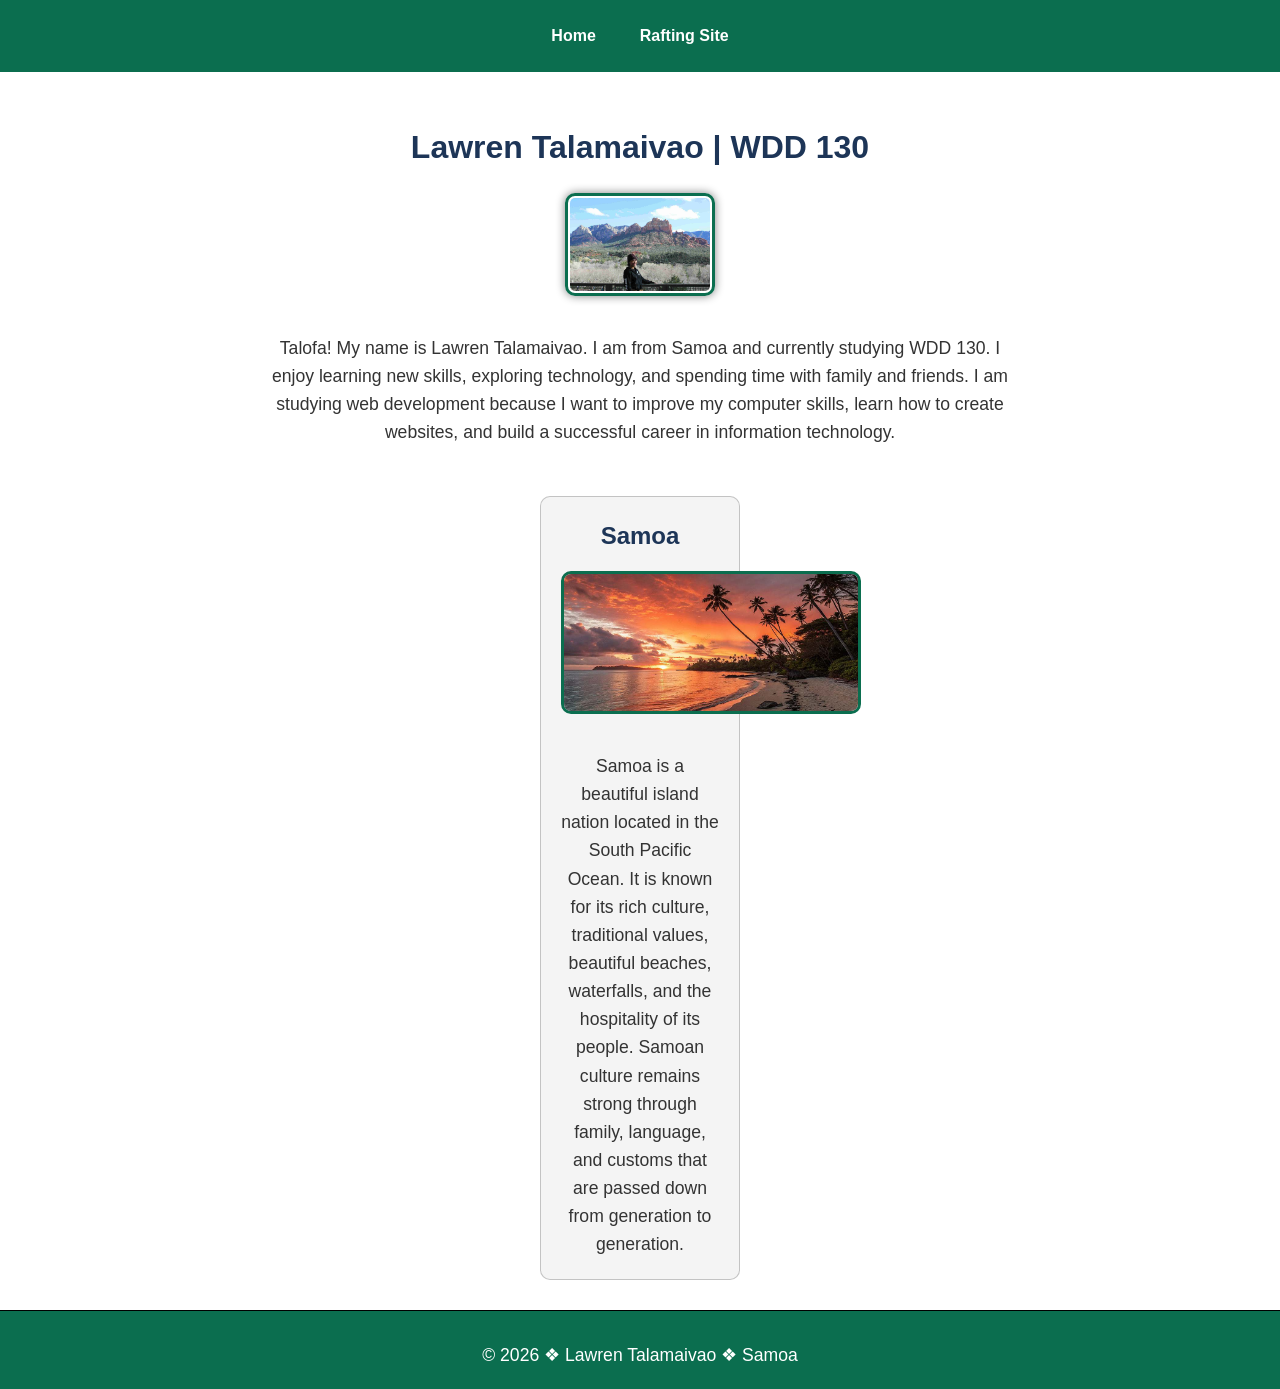
<file: index.html>
<!DOCTYPE html>
<html lang="en-US">

<head>
    <meta charset="UTF-8">
    <meta name="viewport" content="width=device-width, initial-scale=1.0">

    <title>Lawren Talamaivao | WDD 130</title>

    <meta name="description"
        content="Lawren Talamaivao's WDD 130, course home page, web development assignments, projects, and learning protfolio.">
   
    <meta name="author" content="Lawren Talamaivao">

    
   <link rel="stylesheet" href="styles/styles.css">
</head>

<body>

    <header>
        <nav>
            <a href="#">Home</a>
            <a href="wwr/">Rafting Site</a>
        </nav>
    </header>

    <main>
        <h1>Lawren Talamaivao | WDD 130</h1>

        <img src="images/profile.jpg"  alt="Hello, my name is Lawren Talamaivao">
            

        <p>
            Talofa! My name is Lawren Talamaivao. I am from Samoa and currently
            studying WDD 130. I enjoy learning new skills, exploring technology,
            and spending time with family and friends. I am studying web
            development because I want to improve my computer skills, learn how
            to create websites, and build a successful career in information
            technology.
        </p>
    </main>

    <aside>
        <h2>Samoa</h2>

        <img src="images/samoa.jpg"      alt="Beautiful Samoa landscape"> 

        <p>
            Samoa is a beautiful island nation located in the South Pacific
            Ocean. It is known for its rich culture, traditional values,
            beautiful beaches, waterfalls, and the hospitality of its people.
            Samoan culture remains strong through family, language, and customs
            that are passed down from generation to generation.
        </p>
    </aside>

    <footer>
        <p>&copy; 2026 ❖ Lawren Talamaivao ❖ Samoa</p>
    </footer>

</body>
    
</html>
</file>
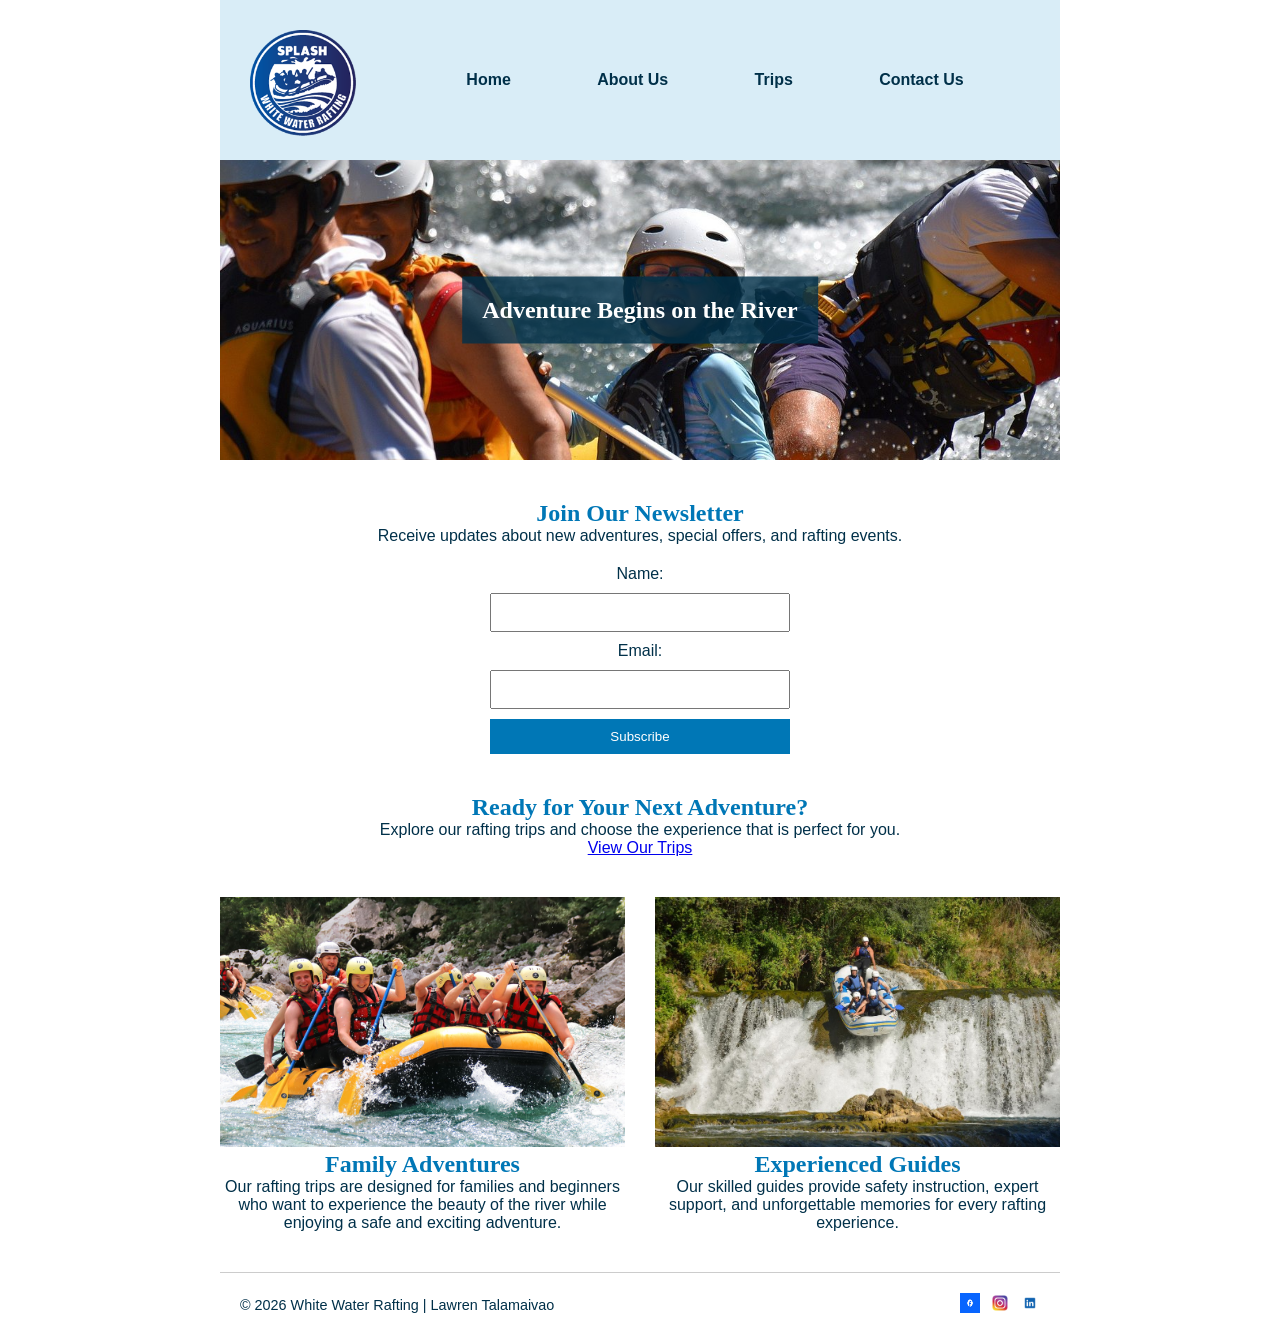
<file: wwr/index.html>
<!DOCTYPE html>
<html lang="en-US">

<head>
    <meta charset="UTF-8">
    <meta name="viewport" content="width=device-width, initial-scale=1.0">
    <meta name="description" content="Discover exciting white water rafting adventures, family trips, and unforgettable river experiences with our professional guides.">
    <meta name="author" content="Lawren Talamaivao">
    <title>Home | White Water Rafting</title>

    <link rel="stylesheet" href="styles/rafting.css">
</head>

<body>

    <header>
        <img src="images/logo.png" alt="White Water Rafting Logo">

        <nav>
            <ul>
                <li><a href="index.html">Home</a></li>
                <li><a href="about.html">About Us</a></li>
                <li><a href="trips.html">Trips</a></li>
                <li><a href="contact.html">Contact Us</a></li>
            </ul>
        </nav>
    </header>


    <main>

        <!-- Hero Section -->
        <section class="hero-home">
            <img src="images/hero-home.jpg" alt="White water rafting adventure">

            <h1>
                Adventure Begins on the River
            </h1>
        </section>


        <!-- Newsletter -->
        <section class="newsletter">

            <h2>Join Our Newsletter</h2>

            <p>
                Receive updates about new adventures, special offers, and rafting events.
            </p>

            <form>

                <label for="name">Name:</label>
                <input type="text" id="name" name="name" required>

                <label for="email">Email:</label>
                <input type="email" id="email" name="email" required>

                <button type="submit">
                    Subscribe
                </button>

            </form>

        </section>


        <!-- Call To Action -->
        <section class="cta">

            <h2>
                Ready for Your Next Adventure?
            </h2>

            <p>
                Explore our rafting trips and choose the experience that is perfect for you.
            </p>

            <a class="button" href="trips.html">
                View Our Trips
            </a>

        </section>


        <!-- Grid Content -->
        <section class="grid-content">

            <article>

                <img src="images/family-rafting.jpg" alt="Family enjoying white water rafting">

                <h2>
                    Family Adventures
                </h2>

                <p>
                    Our rafting trips are designed for families and beginners who want
                    to experience the beauty of the river while enjoying a safe and
                    exciting adventure.
                </p>

            </article>


            <article>

                <img src="images/rafting-guide.jpg" alt="Professional rafting guide">

                <h2>
                    Experienced Guides
                </h2>

                <p>
                    Our skilled guides provide safety instruction, expert support,
                    and unforgettable memories for every rafting experience.
                </p>

            </article>

        </section>


    </main>


    <footer>

        <p>
            &copy; 2026 White Water Rafting | Lawren Talamaivao
        </p>


        <div class="socialmedia">

            <a href="#">
                <img src="images/facebook.png" alt="Facebook">
            </a>

            <a href="#">
                <img src="images/instagram.png" alt="Instagram">
            </a>

            <a href="#">
                <img src="images/linkedin.png" alt="LinkedIn">
            </a>

        </div>

    </footer>


</body>

</html>
</file>
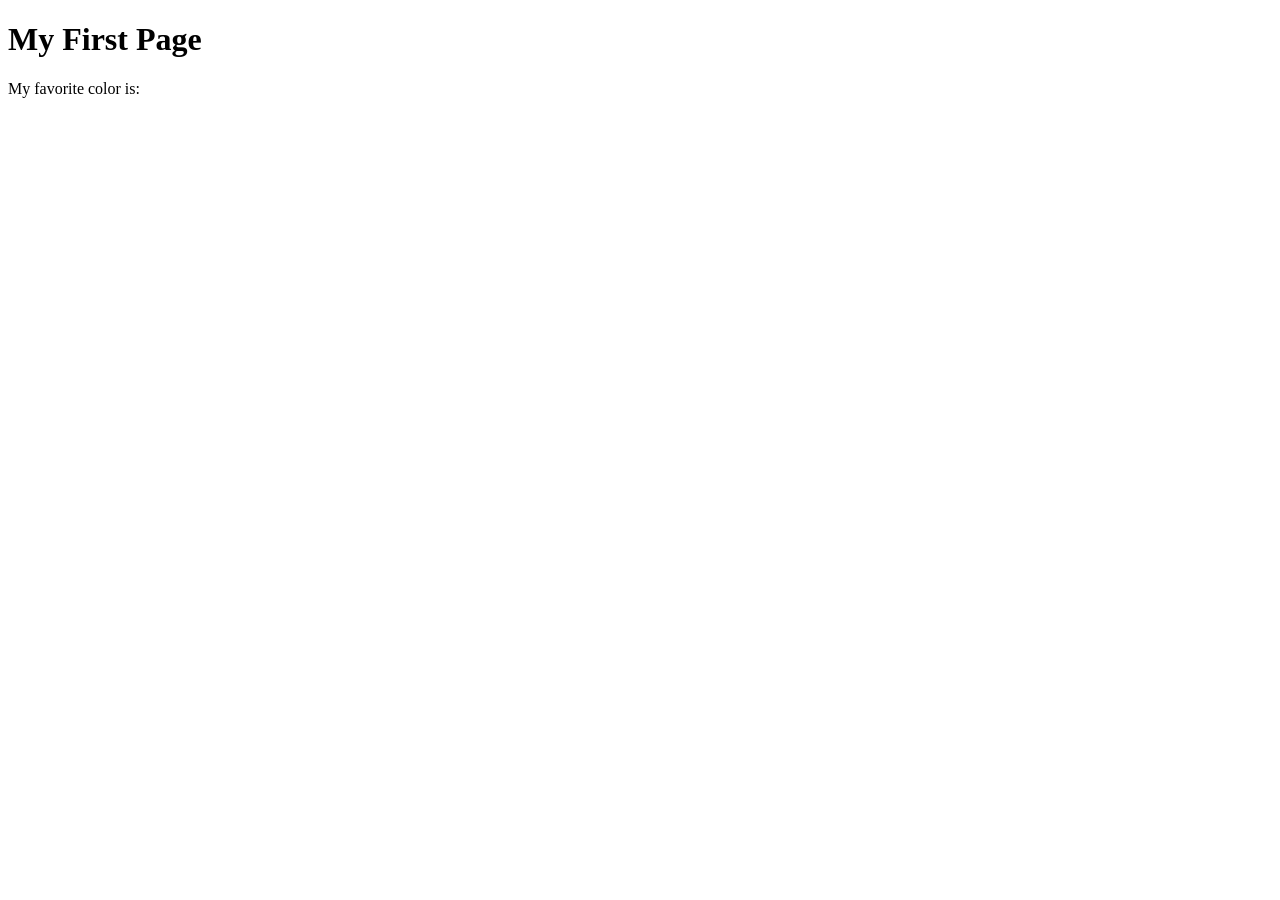
<file: week01/first-page.html>
<!DOCTYPE html>
<html lang="en">
<head>
    <meta charset="UTF-8">
    <meta name="viewport" content="width=device-width, initial-scale=1.0">
    <title>My First Page</title>
</head>
<body>
    <h1>My First Page</h1>
    <p>My favorite color is: </p>
</body>
</html>
</file>
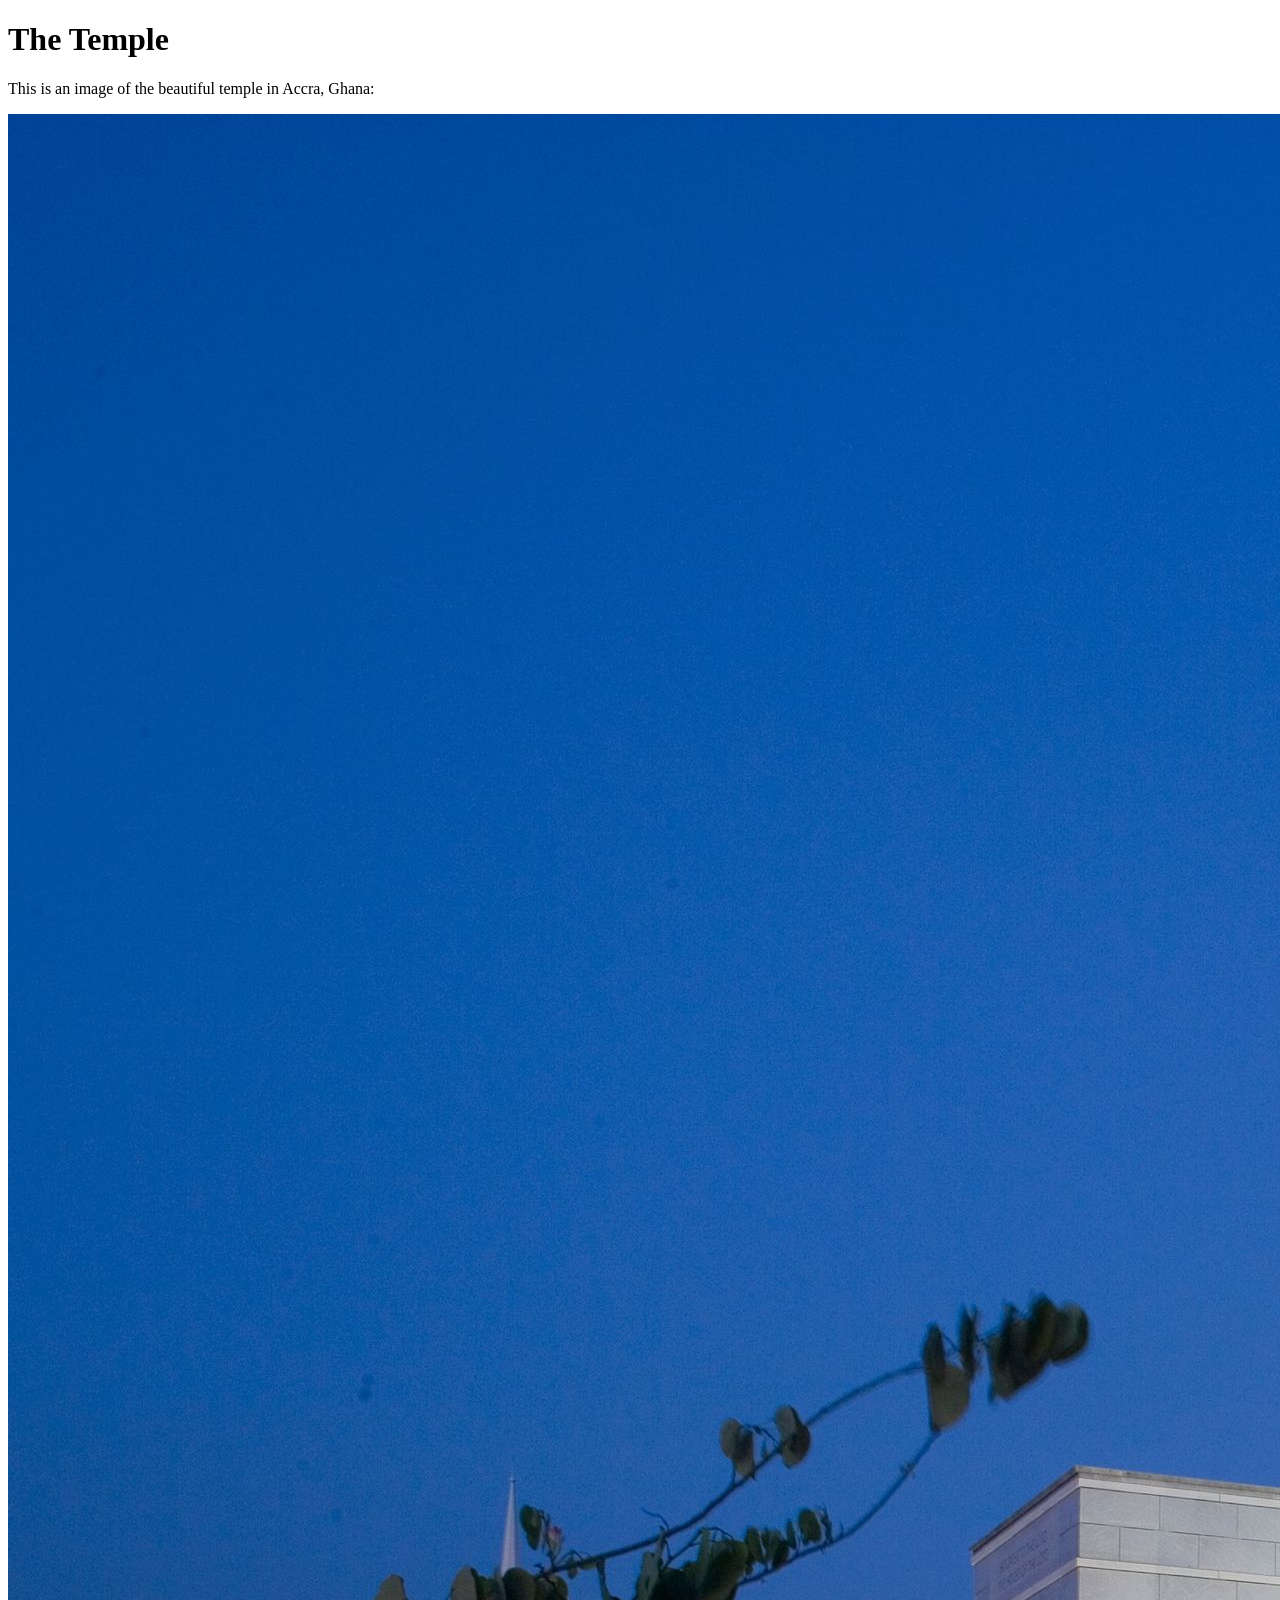
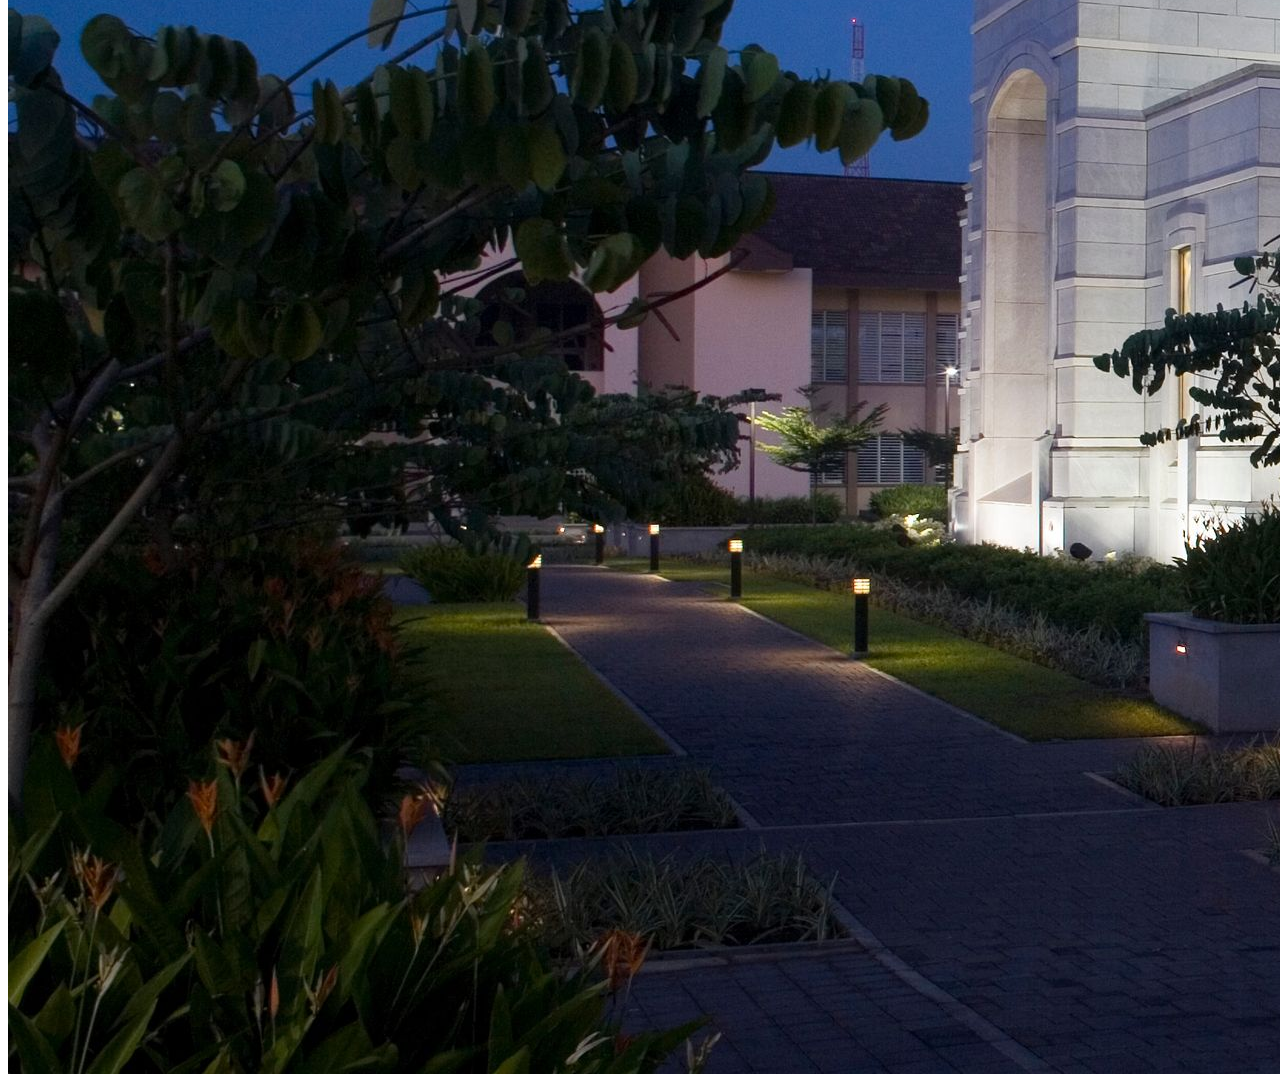
<file: week01/images.html>
<!DOCTYPE html>
<html lang="en">
<head>
    <meta charset="UTF-8">
    <meta name="viewport" content="width=device-width, initial-scale=1.0">
    <title>Temple Image</title>
</head>
<body>
    <h1>The Temple</h1>
    <p>This is an image of the beautiful temple in Accra, Ghana:</p>
    <img src="images/temple-large.jpeg" alt="The Accra Ghana Temple">
    
</body>
</html>
</file>
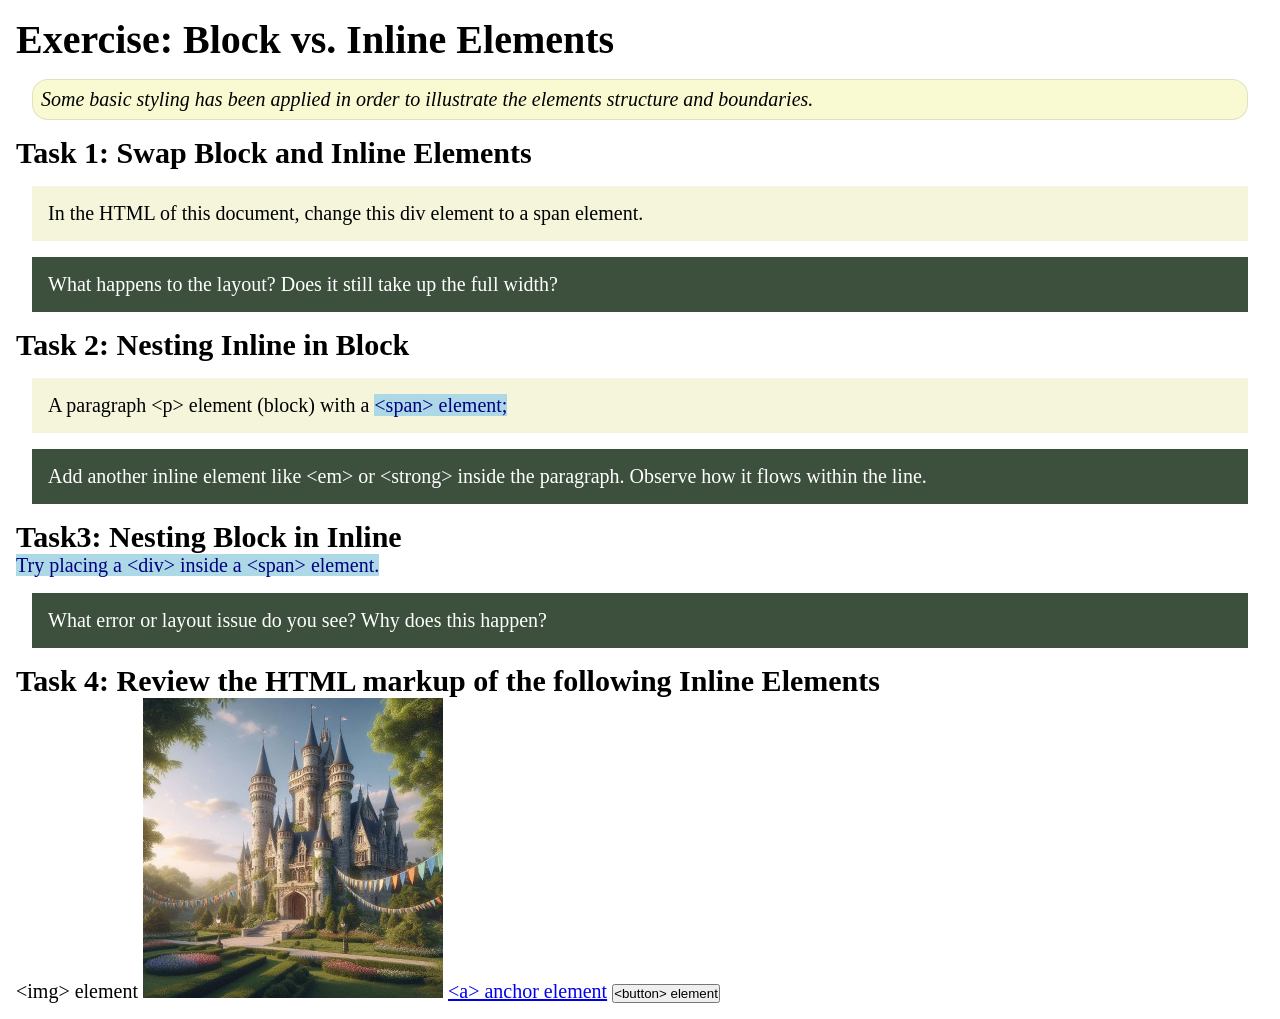
<file: week02/block-vs-inline.html>
<!DOCTYPE html>
<html lang="en">

<head>
    <meta charset="UTF-8">
    <meta name="viewport" content="width=device-width, initial-scale=1.0">
    <title>Exercise: Block vs. Inline Elements</title>
    <link rel="stylesheet" href="styles/block-vs-inline.css">
</head>

<body>
    <main>
        <h1>Exercise: Block vs. Inline Elements</h1>
        <p class="note">Some basic styling has been applied in order to illustrate the elements structure and
            boundaries.</p>

        <h2>Task 1: Swap Block and Inline Elements</h2>
        <div>In the HTML of this document, change this div element to a span element.</div>

        <p class="question">What happens to the layout? Does it still take up the full width?</p>

        <h2>Task 2: Nesting Inline in Block</h2>
        <p>A paragraph &lt;p&gt; element (block) with a <span>&lt;span&gt; element;</span></p>
        <p class="question">Add another inline element like &lt;em&gt; or &lt;strong&gt; inside the paragraph. Observe
            how it flows within the line.</p>

        <h2>Task3: Nesting Block in Inline</h2>
        <span>Try placing a &lt;div&gt; inside a &lt;span&gt; element.</span>
            <p class="question">What error or layout issue do you see? Why does this happen?</p>


            <h2>Task 4: Review the HTML markup of the following Inline Elements</h2>
        &lt;img&gt; element
        <img src="images/castle.webp" alt="placeholder image (images are inline)" width="300" height="300">
        <a href="https://churchofjesuschrist.org">&lt;a&gt; anchor element</a>
        <button type="button">&lt;button&gt; element</button>
    </main>
</body>

</html>
</file>
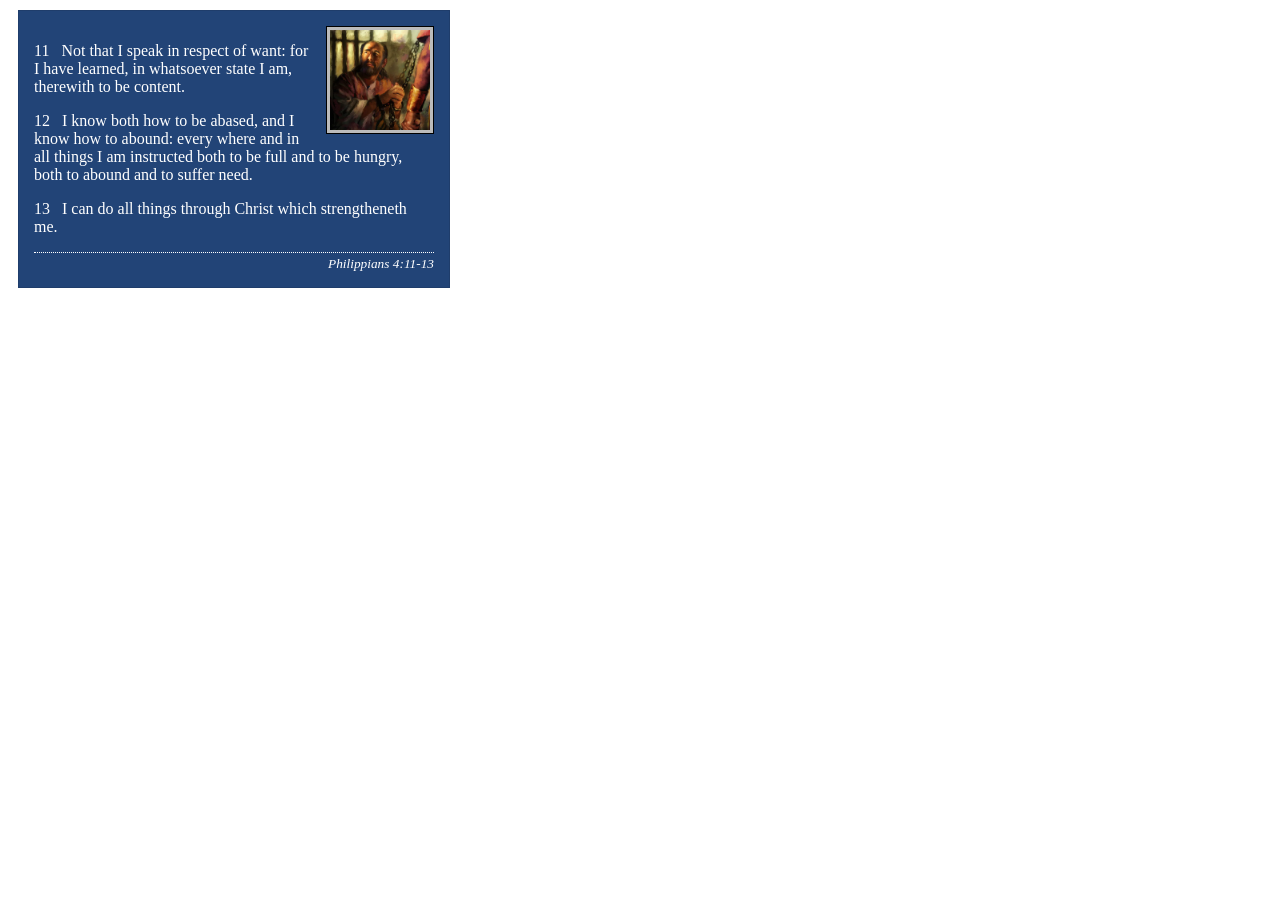
<file: week02/box-model-solution.html>
<!DOCTYPE html>
<html lang="en">
<head>
    <meta charset="UTF-8">
    <meta name="viewport" content="width=device-width, initial-scale=1.0">
    <title>Box Model Activity</title>
    <link rel="stylesheet" href="styles/box-model-solution.css">
</head>
<body>
    <main>
        <div class="callout">
            <img src="images/apostle-paul-imprisoned.webp" alt="Paul the Apostle - Imprisoned in Rome" width="200" height="200">
            <blockquote>
                <p>11 &nbsp; Not that I speak in respect of want: for I have learned, in whatsoever state I am, therewith to be content.</p>
                <p>12 &nbsp; I know both how to be abased, and I know how to abound: every where and in all things I am instructed both to be full and to be hungry, both to abound and to suffer need.</p>
                <p>13 &nbsp; I can do all things through Christ which strengtheneth me.</p>
            </blockquote>
            <cite>Philippians 4:11-13</cite>
        </div>
    </main>
</body>
</html>
</file>
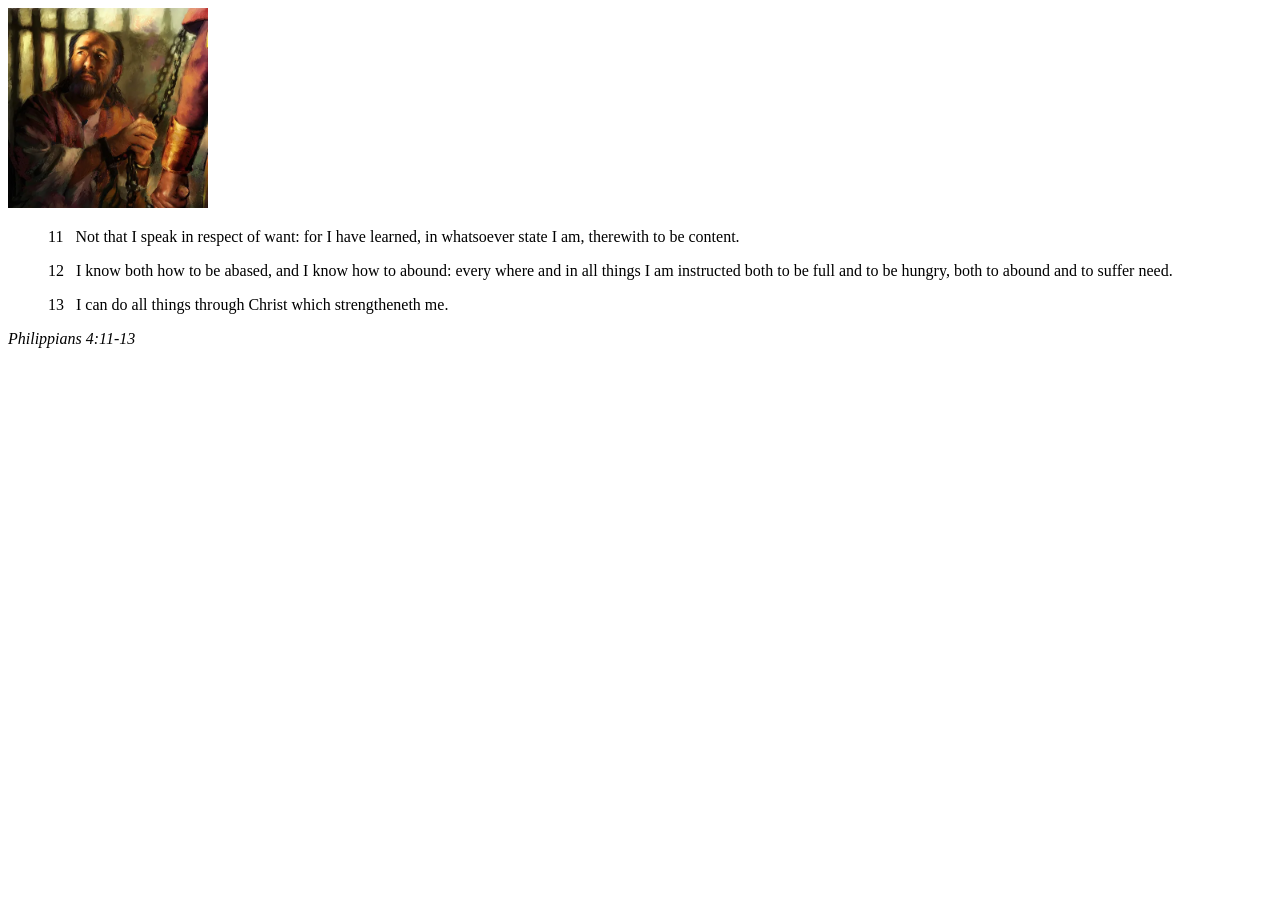
<file: week02/box-model.html>
<!DOCTYPE html>
<html lang="en">
<head>
    <meta charset="UTF-8">
    <meta name="viewport" content="width=device-width, initial-scale=1.0">
    <title>Box Model Activity</title>
</head>
<body>
    <main>
        <div class="callout">
            <img src="images/apostle-paul-imprisoned.webp" alt="Paul the Apostle - Imprisoned in Rome" width="200" height="200">
            <blockquote>
                <p>11 &nbsp; Not that I speak in respect of want: for I have learned, in whatsoever state I am, therewith to be content.</p>
                <p>12 &nbsp; I know both how to be abased, and I know how to abound: every where and in all things I am instructed both to be full and to be hungry, both to abound and to suffer need.</p>
                <p>13 &nbsp; I can do all things through Christ which strengtheneth me.</p>
            </blockquote>
            <cite>Philippians 4:11-13</cite>
        </div>
    </main>
</body>
</html>
</file>
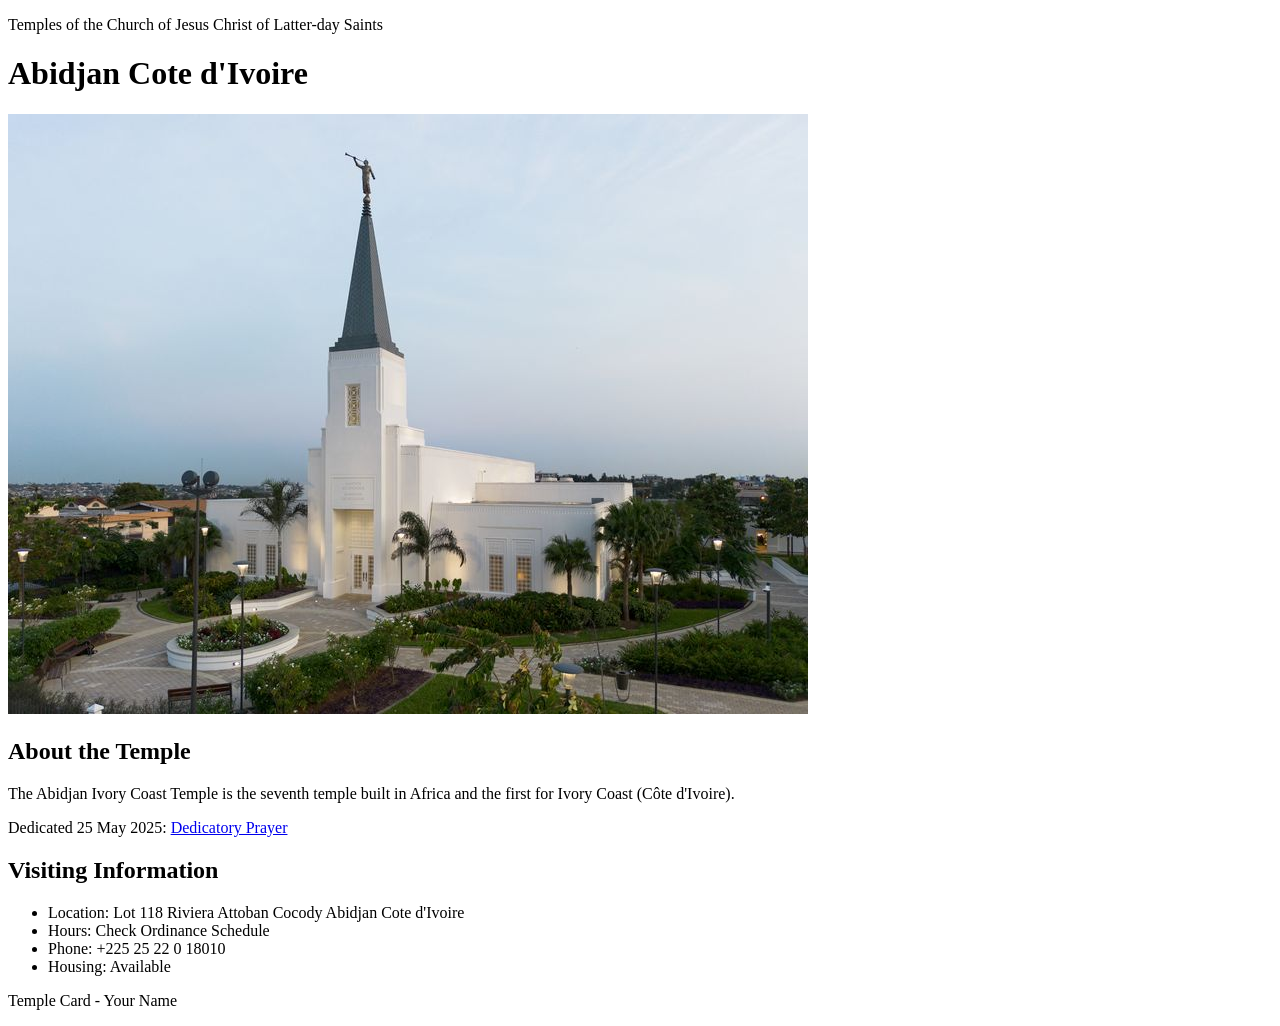
<file: week02/temple.html>
<!DOCTYPE html>
<html lang="en">

<head>
    <meta charset="UTF-8">
    <meta name="viewport" content="width=device-width, initial-scale=1.0">
    <title>Temple Card - Abidjan Cote d'Ivoire</title>
</head>

<body>
    <header>
        <p>Temples of the Church of Jesus Christ of Latter-day Saints</p>
    </header>
    <main>
        <h1>Abidjan Cote d'Ivoire</h1>
        <picture>
            <img src="images/abidjan-ivory-coast.jpeg" alt="Abidjan Cote d'Ivoire Temple">
        </picture>
        <section>
            <h2>About the Temple</h2>
            <p>The Abidjan Ivory Coast Temple is the seventh temple built in Africa and the first for Ivory Coast (Côte
                d'Ivoire).</p>
            <p>Dedicated 25 May 2025: <a
                    href="https://www.churchofjesuschrist.org/temples/dedicatory-prayer/abidjan-ivory-coast-temple/2025-05-25?lang=eng"
                    target="_blank" rel="noopener noreferrer">Dedicatory Prayer</a></p>
        </section>
        <section>
            <h2>Visiting Information</h2>
            <ul>
                <li>Location: Lot 118 Riviera Attoban Cocody Abidjan Cote d'Ivoire</li>
                <li>Hours: Check Ordinance Schedule</li>
                <li>Phone: +225 25 22 0 18010</li>
                <li>Housing: Available</li>
            </ul>
        </section>
    </main>
    <footer>
        <p>Temple Card - Your Name</p>
    </footer>
</body>

</html>
</file>
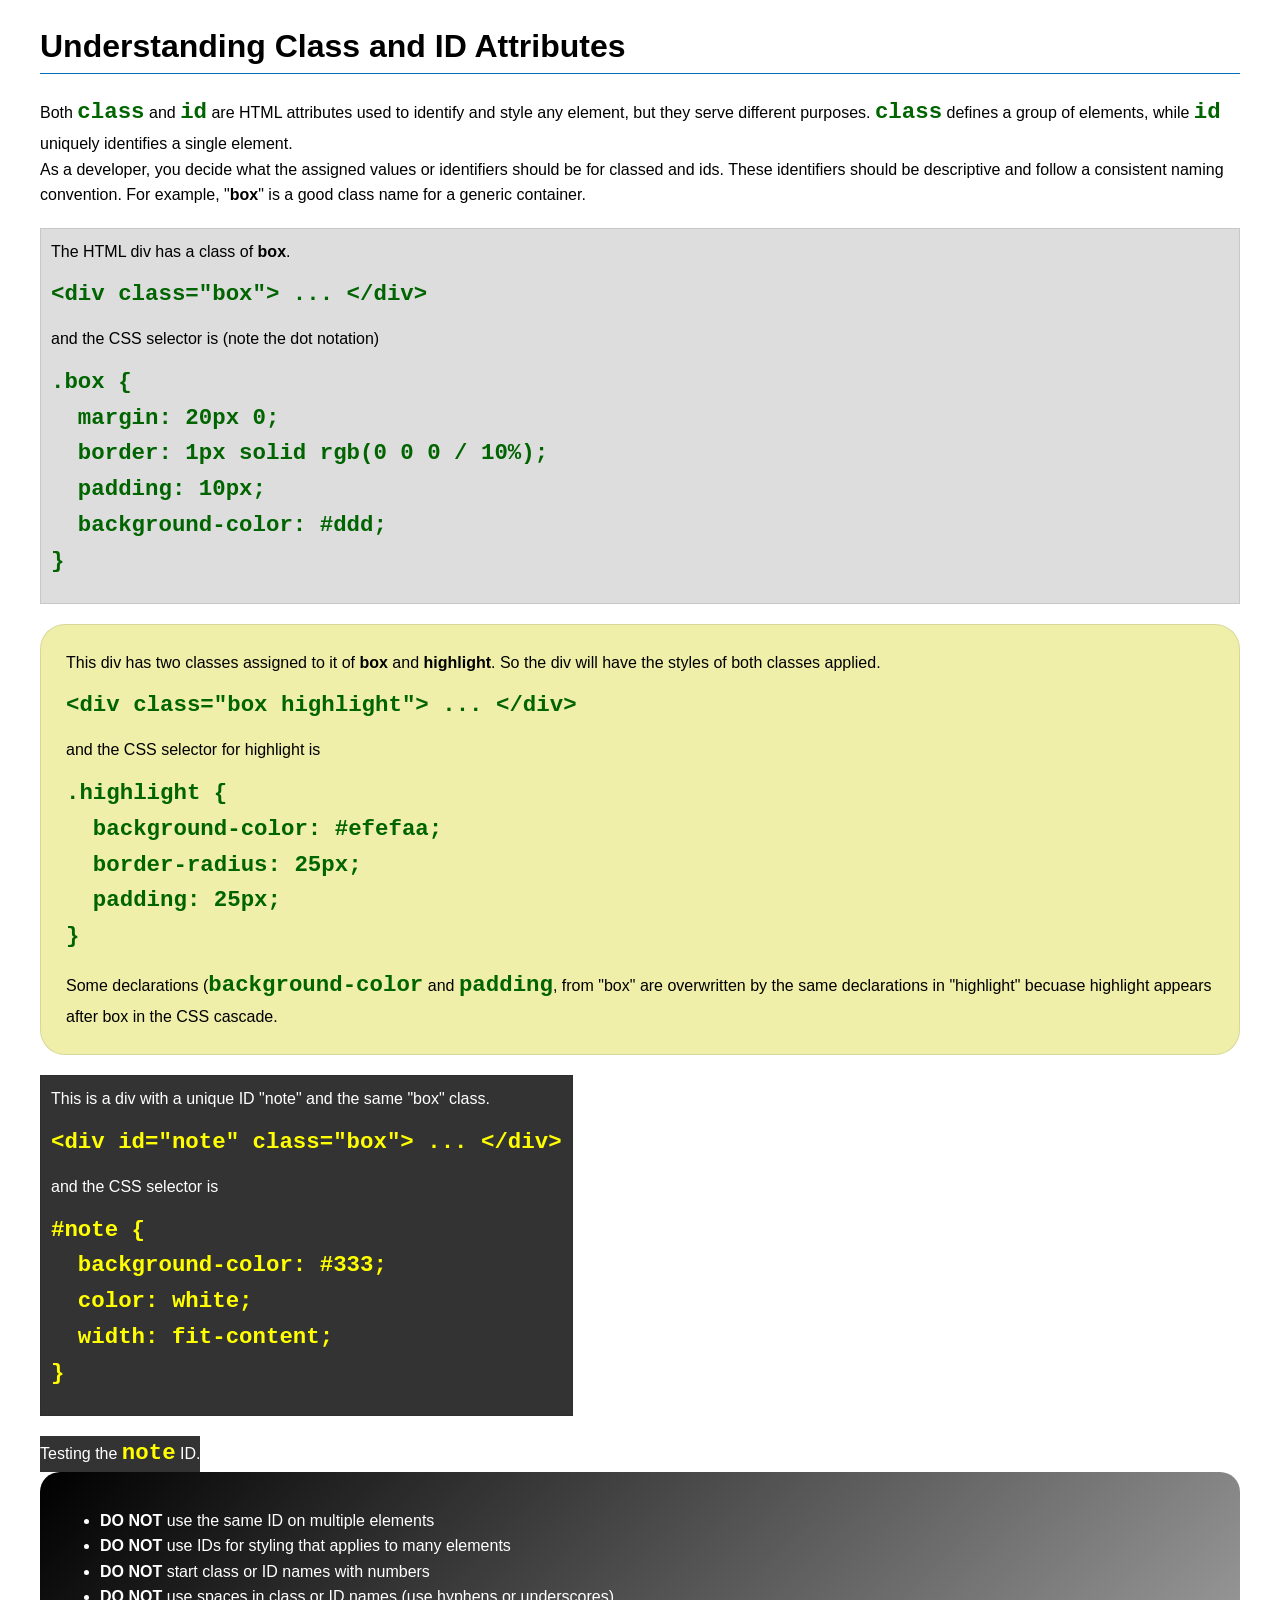
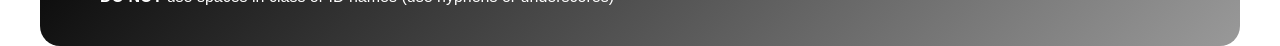
<file: week03/class-and-id.html>
<!DOCTYPE html>
<html lang="en">

<head>
    <meta charset="UTF-8">
    <meta name="viewport" content="width=device-width, initial-scale=1.0">
    <title>Class vs ID Attributes</title>
    <link rel="stylesheet" href="styles/class-and-id.css">
</head>

<body>
    <h1>Understanding Class and ID Attributes</h1>
    <p>Both <code>class</code> and <code>id</code> are HTML attributes used to identify and style any element, but they
        serve different purposes. <code>class</code> defines a group of elements, while <code>id</code> uniquely
        identifies a single element.</p>
    <p>As a developer, you decide what the assigned values or identifiers should be for classed and ids. These
        identifiers should be
        descriptive and follow a consistent naming convention. For example, "<strong>box</strong>" is a good class name
        for a generic container.</p>
    <div class="box">
        <p>The HTML div has a class of <strong>box</strong>.</p>
        <pre><code class="html">&lt;div class="box"&gt; ... &lt;/div&gt;</code></pre>
        and the CSS selector is (note the dot notation)
        <pre><code class="css">.box {
  margin: 20px 0;
  border: 1px solid rgb(0 0 0 / 10%);
  padding: 10px;
  background-color: #ddd; 
}</code></pre>
    </div>

    <div class="box highlight">
        <p>This div has two classes assigned to it of <strong>box</strong> and <strong>highlight</strong>. So the div
            will have the styles of both classes applied.</p>
        <pre><code class="html">&lt;div class="box highlight"&gt; ... &lt;/div&gt;</code></pre>
        and the CSS selector for highlight is
        <pre><code class="css">.highlight {
  background-color: #efefaa;
  border-radius: 25px;
  padding: 25px;
}</code></pre>
<p>Some declarations (<code>background-color</code> and <code>padding</code>, from "box" are overwritten by the same declarations in "highlight" becuase highlight appears after box in the CSS cascade.</p>
    </div>

    <div id="note" class="box">
        <p>This is a div with a unique ID "note" and the same "box" class.</p>
        <pre><code class="html">&lt;div id="note" class="box"&gt; ... &lt;/div&gt;</code></pre>
        and the CSS selector is
        <pre><code class="css">#note {
  background-color: #333;
  color: white;
  width: fit-content;
}</code></pre>
    </div>

    <div id="note">
        <p>Testing the <code>note</code> ID.</p>
    </div>

    <section id="best-practice">
        <ul>
            <li><strong>DO NOT</strong> use the same ID on multiple elements</li>
            <li><strong>DO NOT</strong> use IDs for styling that applies to many elements</li>
            <li><strong>DO NOT</strong> start class or ID names with numbers</li>
            <li><strong>DO NOT</strong> use spaces in class or ID names (use hyphens or underscores)</li>
        </ul>
    </section>




</body>

</html>
</file>
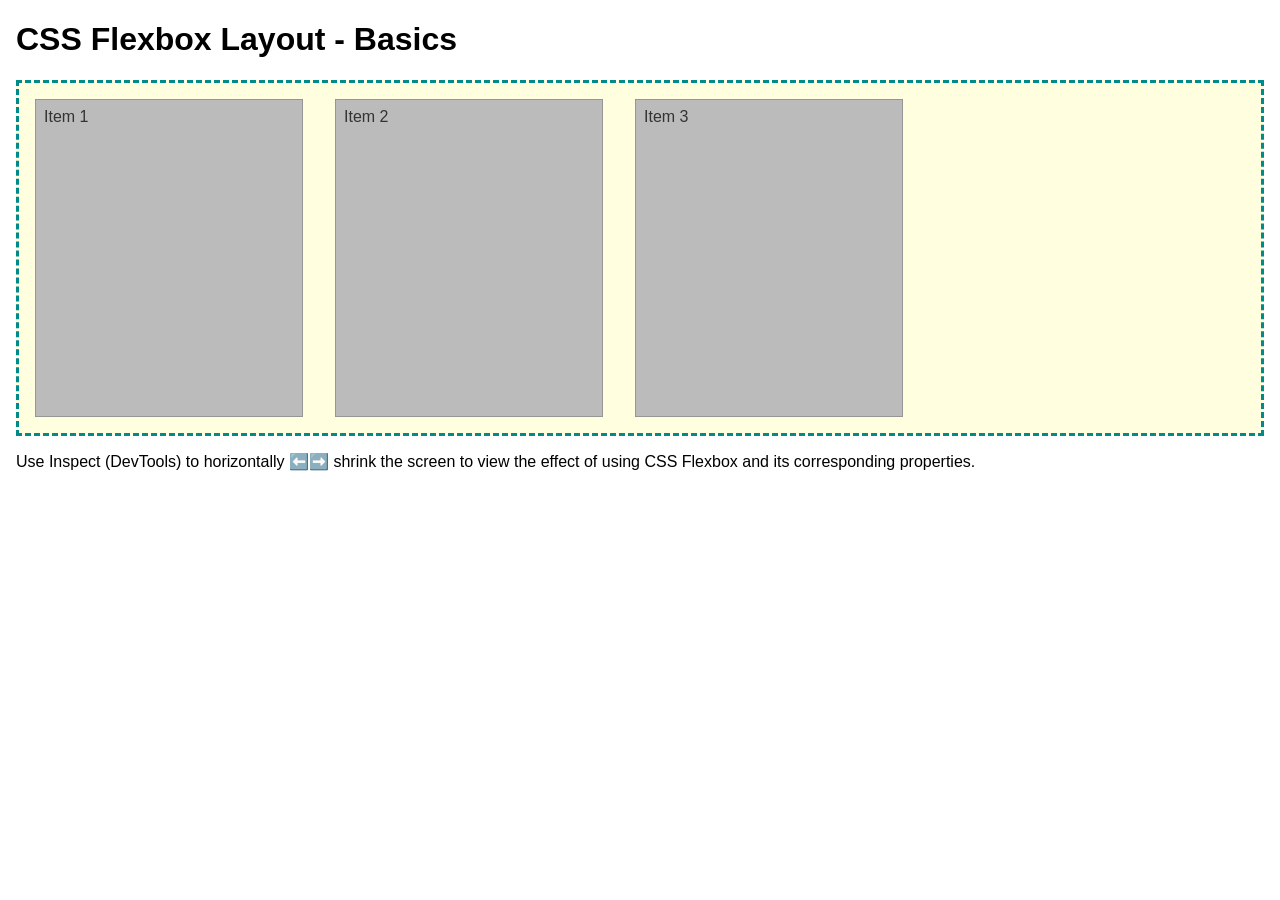
<file: week04/flexbox-layout.html>
<!DOCTYPE html>
<html lang="en">
<head>
    <meta charset="UTF-8">
    <meta name="viewport" content="width=device-width, initial-scale=1.0">
    <title>CSS Flexbox Layout - Basics</title>
    <link rel="stylesheet" href="styles/flexbox.css">
</head>
<body>
    <main>
        <h1>CSS Flexbox Layout - Basics</h1>
        <div class="flex-container">
            <div class="flex-item item1">Item 1</div>
            <div class="flex-item item2">Item 2</div>
            <div class="flex-item item3">Item 3</div>
        </div>
        <p>Use Inspect (DevTools) to horizontally ⬅️➡️ shrink the screen to view the effect of using CSS Flexbox and its corresponding properties.</p>
    </main>
</body>
</html>
</file>
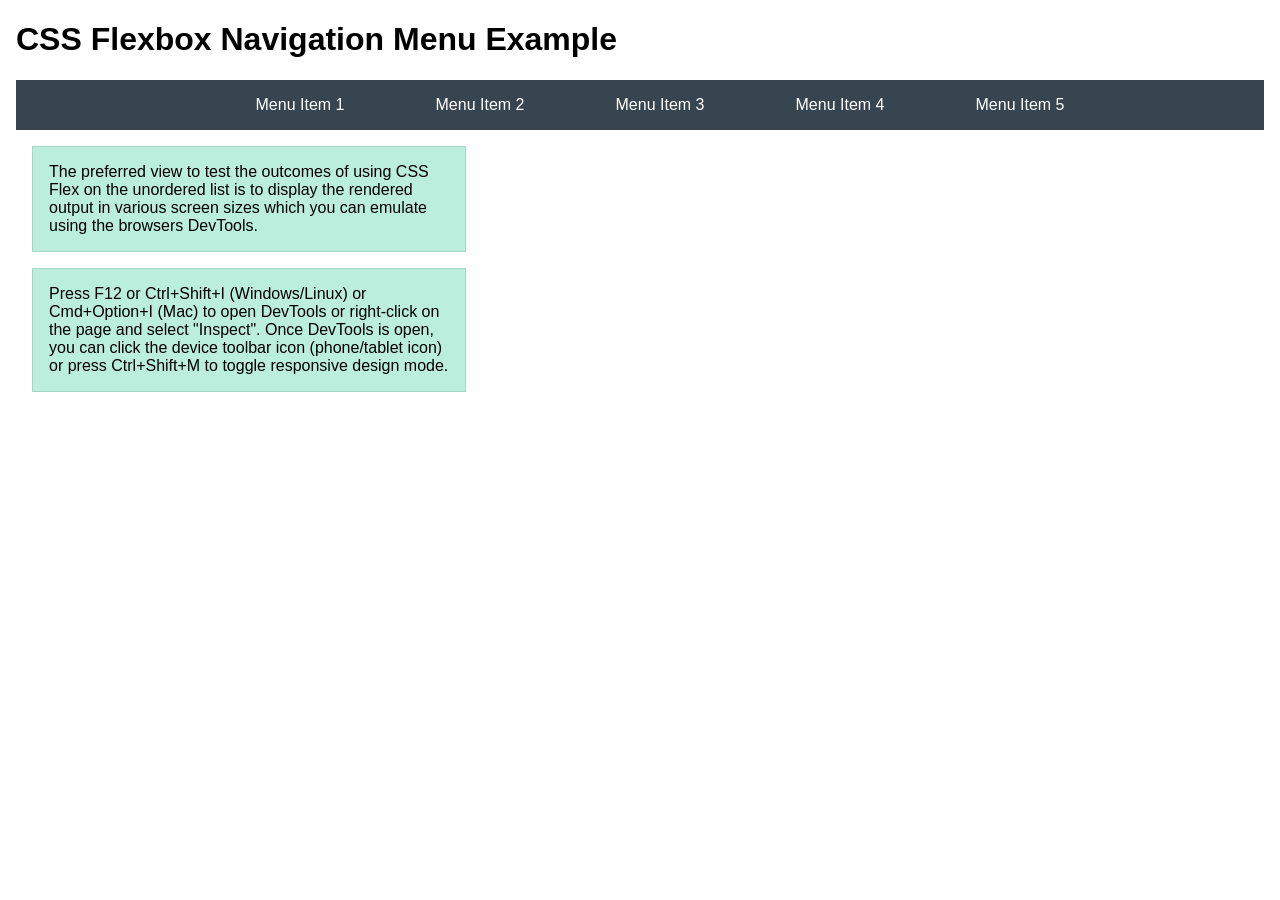
<file: week04/flexbox-menu.html>
<!DOCTYPE html>
<html lang="en">
<head>
    <meta charset="UTF-8">
    <meta name="viewport" content="width=device-width, initial-scale=1.0">
    <title>CSS Flexbox - Navigation Menu</title>
    <link rel="stylesheet" href="styles/flexbox-menu.css">
</head>
<body>
    <main>
        <h1>CSS Flexbox Navigation Menu Example</h1>
        <nav>
            <ul>
                <li><a href="#">Menu Item 1</a></li>
                <li><a href="#">Menu Item 2</a></li>
                <li><a href="#">Menu Item 3</a></li>
                <li><a href="#">Menu Item 4</a></li>
                <li><a href="#">Menu Item 5</a></li>
            </ul>
        </nav>
        <p>The preferred view to test the outcomes of using CSS Flex on the unordered list is to display the rendered output in various screen sizes which you can emulate using the browsers DevTools.</p>

        <p>Press F12 or Ctrl+Shift+I (Windows/Linux) or Cmd+Option+I (Mac) to open DevTools or right-click on the page and select "Inspect". Once DevTools is open, you can click the device toolbar icon (phone/tablet icon) or press Ctrl+Shift+M to toggle responsive design mode.</p>

                      
        
    </main>
</body>
</html>
</file>
<file: styles/styles.css>
/* WDD 130 Home Page Styles */


* {
    margin: 0;
    padding: 0;
    box-sizing: border-box;
}


:root {
    --primary-color: #0b6e4f;
    --secondary-color: #f4f4f4;
    --accent-color: #1d3557;
    --text-color: #333333;
}


body {
    font-family: Arial, Helvetica, sans-serif;
    color: var(--text-color);
    background-color: #ffffff;
    line-height: 1.6;
}


header {
    background-color: var(--primary-color);
    padding: 15px;
}


nav {
    display: flex;
    justify-content: center;
    gap: 20px;
}


nav a {
    display: block;
    color: white;
    text-decoration: none;
    font-weight: bold;
    padding: 8px 12px;
}


nav a:hover {
    background-color: white;
    color: var(--primary-color);
    border-radius: 5px;
}


/* Main */


main {
    max-width: 800px;
    margin: 30px auto;
    padding: 20px;
    text-align: center;
}


h1 {
    color: var(--accent-color);
    margin-bottom: 20px;
}


/* Profile image */


main img {
    width: 150px;
    height: auto;
    border: 3px solid var(--primary-color);
    padding: 2px;
    box-shadow: 0 0 10px gray;
    border-radius: 10px;
    margin-bottom: 20px;
}


/* Paragraphs */


p {
    font-size: 1.1rem;
    margin-top: 10px;
}


/* Aside */


aside {
    max-width: 200px;
    margin: 30px auto;
    padding: 20px;
    background-color: var(--secondary-color);
    border: 1px solid rgba(0, 0, 0, 0.2);
    text-align: center;
    border-radius: 10px;
}


aside img {
    width: 300px;
    height: auto;
    border: 3px solid var(--primary-color);
    border-radius: 10px;
    margin-bottom: 20px;
}


aside h2 {
    color: var(--accent-color);
    margin-bottom: 15px;
}


/* Footer */


footer {
    margin-top: 15px;
    border-top: 1px solid #000;
    text-align: center;
    padding: 20px;
    background-color: var(--primary-color);
    color: white;
}
</file>
<file: wwr/styles/rafting.css>
/* ===========================
   White Water Rafting Styles
   =========================== */

* {
    margin: 0;
    padding: 0;
    box-sizing: border-box;
}

/* CSS Variables */

:root {
    --primary-color: #0077b6;
    --secondary-color: #d9edf7;
    --accent1-color: #003049;

    --heading-font: Georgia, serif;
    --body-font: Arial, Helvetica, sans-serif;
}

/* BODY */

body {
    font-family: var(--body-font);
    color: var(--accent1-color);
    background-color: #ffffff;
}

/* PAGE WIDTH */

header,
main,
footer {
    width: 840px;
    max-width: 90%;
    margin: 0 auto;
}

/* HEADINGS */

h1,
h2 {
    font-family: var(--heading-font);
    color: var(--primary-color);
}

/* ===========================
   HEADER
   =========================== */

header {
    display: grid;
    grid-template-columns: 150px 1fr;
    align-items: center;
    padding: 20px;
    background-color: var(--secondary-color);
}

header img {
    width: 120px;
}

/* NAVIGATION */

nav ul {
    display: flex;
    justify-content: space-evenly;
    align-items: center;
    list-style: none;
    width: 100%;
}

nav li {
    list-style: none;
}

nav a {
    text-decoration: none;
    color: var(--accent1-color);
    font-weight: bold;
    padding: 10px;
}

nav a:hover {
    color: var(--primary-color);
}

/* ===========================
   HERO
   =========================== */

.hero {
    position: relative;
}

.hero > img {
    display: block;
    width: 100%;
}

.hero h1 {
    position: absolute;
    top: 20px;
    width: 100%;
    padding: 16px;
    text-align: center;
    background-color: var(--accent1-color);
    color: white;
    opacity: 0.8;
}

.hero article {
    position: absolute;
    bottom: 20px;
    left: 40px;
    right: 40px;
    background-color: rgba(255, 255, 255, 0.85);
    padding: 20px;
}

.hero article img {
    float: right;
    width: 125px;
    margin-left: 20px;
}

/* ===========================
   HISTORY
   =========================== */

.history {
    padding: 40px 20px;
}

.history h2 {
    text-align: center;
    margin-bottom: 20px;
}

.history-content {
    display: grid;
    grid-template-columns: 1fr 250px 1fr;
    gap: 20px;
    align-items: center;
}

.history-content img {
    width: 250px;
    height: 180px;
    object-fit: cover;
}

/* ===========================
   ADVENTURES
   =========================== */

.adventures {
    padding: 40px 20px;
}

.adventures h2 {
    text-align: center;
    margin-bottom: 20px;
}

.adventure-gallery {
    display: flex;
    justify-content: space-between;
    gap: 15px;
}

.adventure-gallery figure {
    flex: 1;
    text-align: center;
}

.adventure-gallery img {
    width: 100%;
    height: 150px;
    object-fit: cover;
    border-radius: 5px;
}

figcaption {
    margin-top: 10px;
    font-size: 0.9rem;
    font-weight: bold;
}

/* ===========================
   CONTACT PAGE
   =========================== */

.company-info {
    text-align: center;
    margin: 30px 0;
}

.company-info p {
    line-height: 1.8;
}

.contact-grid {
    display: grid;
    grid-template-columns: 1fr 1fr;
    gap: 40px;
    align-items: start;
    margin: 40px 0;
}

.map iframe {
    width: 100%;
    height: 350px;
    border: 2px solid #ccc;
    border-radius: 8px;
}

.contact-form {
    background-color: #f2f2f2;
    padding: 20px;
    border-radius: 10px;
}

.contact-form form {
    display: flex;
    flex-direction: column;
    gap: 10px;
}

.contact-form input,
.contact-form textarea {
    width: 100%;
    padding: 10px;
    font-family: var(--body-font);
    border: 1px solid #ccc;
    border-radius: 5px;
}

.contact-form textarea {
    height: 120px;
    resize: vertical;
}

.contact-form input[type="radio"],
.contact-form input[type="checkbox"] {
    width: auto;
    margin-right: 8px;
}

.contact-form button {
    background-color: var(--primary-color);
    color: white;
    border: none;
    padding: 12px;
    border-radius: 5px;
    font-weight: bold;
    cursor: pointer;
}

.contact-form button:hover {
    background-color: var(--accent1-color);
}

/* ===========================
   EMPLOYEES
   =========================== */

.employees {
    text-align: center;
    margin: 40px 0;
}

.employee-grid {
    display: flex;
    justify-content: space-around;
    flex-wrap: wrap;
    gap: 20px;
    margin-top: 20px;
}

.employee-grid figure {
    flex: 1;
    min-width: 200px;
}

.employee-grid img {
    width: 200px;
    height: 200px;
    object-fit: cover;
    border-radius: 8px;
}

/* ===========================
   FOOTER
   =========================== */

footer {
    display: flex;
    justify-content: space-between;
    align-items: center;
    padding: 20px;
    margin-top: 40px;
    border-top: 1px solid #ccc;
}

footer p {
    font-size: 0.9rem;
}

/* ===========================
   RESPONSIVE
   =========================== */

@media screen and (max-width: 700px) {

    header,
    main,
    footer {
        width: 100%;
    }

    header {
        grid-template-columns: 1fr;
        text-align: center;
    }

    nav ul {
        flex-direction: column;
        gap: 10px;
    }

    .history-content,
    .contact-grid,
    .grid-content,
    .trip-grid {
        grid-template-columns: 1fr;
    }

    .adventure-gallery,
    .employee-grid {
        flex-direction: column;
    }

    footer {
        flex-direction: column;
        gap: 15px;
        text-align: center;
    }

}

/* ===========================
   HOME PAGE
   =========================== */

.hero-home {
    position: relative;
}

.hero-home img {
    width: 100%;
    height: 300px;
    object-fit: cover;
    display: block;
}

.hero-home h1 {
    position: absolute;
    top: 50%;
    left: 50%;
    transform: translate(-50%, -50%);
    background-color: rgba(0, 48, 73, 0.8);
    color: white;
    padding: 20px;
    text-align: center;
}


.newsletter {
    text-align: center;
    margin: 40px 0;
}


.newsletter form {
    display: flex;
    flex-direction: column;
    max-width: 300px;
    margin: 20px auto;
    gap: 10px;
}


.newsletter input {
    padding: 10px;
}


.newsletter button {
    background-color: var(--primary-color);
    color: white;
    padding: 10px;
    border: none;
    cursor: pointer;
}


.cta {
    text-align: center;
    margin: 40px 0;
}


.grid-content {
    display: grid;
    grid-template-columns: 1fr 1fr;
    gap: 30px;
    margin: 40px 0;
}


.grid-content img {
    width: 100%;
    height: 250px;
    object-fit: cover;
}


.grid-content article {
    text-align: center;
}

/* ===========================
   TRIPS PAGE
   =========================== */

.trip-cta {
    text-align: center;
    margin: 40px 0;
}

.trip-cta p {
    margin: 15px 0;
}

.trip-grid {
    display: grid;
    grid-template-columns: repeat(3, 1fr);
    gap: 25px;
    margin: 40px 0;
}

.trip-grid article {
    background-color: #f5f5f5;
    padding: 15px;
    border-radius: 8px;
    text-align: center;
    box-shadow: 0 2px 6px rgba(0, 0, 0, 0.1);
}

.trip-grid img {
    width: 100%;
    height: 120px;
    object-fit: cover;
    border-radius: 6px;
}

.trip-grid h2 {
    margin: 15px 0 10px;
}

.trip-grid p {
    line-height: 1.5;
}

/* ===========================
   TRIPS TABLE
   =========================== */

.trip-table {
    margin: 40px 0;
}

.trip-table h2 {
    text-align: center;
    margin-bottom: 20px;
}

.trip-table table {
    width: 100%;
    border-collapse: collapse;
}

.trip-table th,
.trip-table td {
    border: 1px solid #ccc;
    padding: 12px;
    text-align: center;
}

.trip-table th {
    background-color: var(--primary-color);
    color: white;
}

.trip-table tr:nth-child(even) {
    background-color: #f2f2f2;
}

.trip-table tr:hover {
    background-color: #e8f4fa;
}

/* ===========================
   FOOTER
   =========================== */

.socialmedia {
    display: flex;
    gap: 10px;
}

.socialmedia img {
    width: 20px;
    height: 20px;
}
</file>
<file: week02/styles/block-vs-inline.css>
* {
    margin: 0;
    padding: 0;
}

body {
    font-size: 20px;
    margin: 1rem;
}

p,
div {
    background-color: beige;
    margin: 1rem;
    padding: 1rem;
}

span {
    color: navy;
    background-color: lightblue;
}

code {
    margin: 0;
    padding: 0;
    color: green;
    font-size: 1.2rem;
}

.note {
    font-style: italic;
    background-color: lightgoldenrodyellow;
    border-radius: 1rem;
    border: 1px solid rgb(0 0 0 / 10%);
    margin: 1rem;
    padding: .5rem;
}

.question {
    background-color: #3d503d;
    color: #fff;
}
</file>
<file: week02/styles/box-model-solution.css>
.callout {
    max-width: 400px;
    margin: 10px;
    border: 1px solid rgba(0, 0, 0, .1);
    padding: 15px;
    background-color: #247;
    color: #fff;
}

.callout img {
    float: right;
    margin: 0 0 10px 15px;
    border: 1px solid #000;
    padding: 3px;
    background-color: #bbb;
    width: 100px;
    height: auto;

}

blockquote {
    margin: 0;
}

cite {
    display: block;
    border-top: 1px dotted #fff;
    padding-top: 3px;
    text-align: right;
    font-size: smaller;
}
</file>
<file: week03/styles/class-and-id.css>
body {
    font-family: Arial, sans-serif;
    line-height: 1.6;
    margin: 0;
    padding: 0 40px;
}

h1 {
    border-bottom: 1px solid rgb(0 110 182);
    padding-bottom: 0;
}



p {
    margin: 0;
}

code {
    color: darkgreen;
    font-weight: 700;
    font-size: 1.4rem;
}

/* Class examples - can be reused */

.box {
    margin: 20px 0;
    border: 1px solid rgb(0 0 0 / 10%);
    padding: 10px;
    background-color: #ddd; /* this is shorthand for #dddddd */
}

.highlight {
    background-color: #efefaa;
    border-radius: 25px;
    padding: 25px;
}

/* ID examples - should be unique */

#note {
    background-color: #333;
    color: white;
    width: fit-content;
}

#note code {
    color: yellow;
}

#best-practice {
    background: linear-gradient(135deg, #000 0%, #999 100%);
    color: white;
    border-radius: 20px;
    padding: 20px
}
</file>
<file: week04/styles/flexbox.css>
body {
    font-family: Helvetica, Arial, sans-serif;
    margin: 1rem;
}

.flex-container {
    border: 3px dashed darkcyan;
    background-color: lightyellow;
    display: flex;
    flex-wrap: wrap;
}

.flex-item {
    width: 250px;
    margin: 1rem;
    border: 1px solid rgb(0 0 0 / 20%);
    padding: 0.5rem;
    background-color: #bbb;
    color: #333;
}

.item1 {
    min-height: 100px;
}

.item2 {
    min-height: 200px;
}

.item3 {
    min-height: 300px;
}
</file>
<file: week04/styles/flexbox-menu.css>
body {
    font-family: Helvetica, Arial, sans-serif;
    margin: 1rem;
}

nav {
    background-color: #36454f;
}

nav ul {
    list-style-type: none;
    display: flex;
    flex-wrap: wrap;
    max-width: 900px;
    margin: 0 auto;
    justify-content: space-around;
    align-items: center;
}

nav a {
    display: block;
    color: #fff;
    text-align: center;
    padding: 1rem;
    text-decoration: none;
}

p {
    margin: 1rem;
    border: 1px solid rgb(0 0 0 / 10%);
    padding: 1rem;
    background-color: #bed;
    max-width: 400px;
}

#devtools-btn {
    background-color: #36454f;
    color: white;
    border: none;
    padding: 12px 24px;
    margin: 1rem;
    font-size: 16px;
    font-family: Helvetica, Arial, sans-serif;
    border-radius: 4px;
    cursor: pointer;
    transition: background-color 0.3s ease;
}

#devtools-btn:hover {
    background-color: #4a5a6a;
}

#devtools-btn:active {
    background-color: #2a3a4a;
}
</file>
